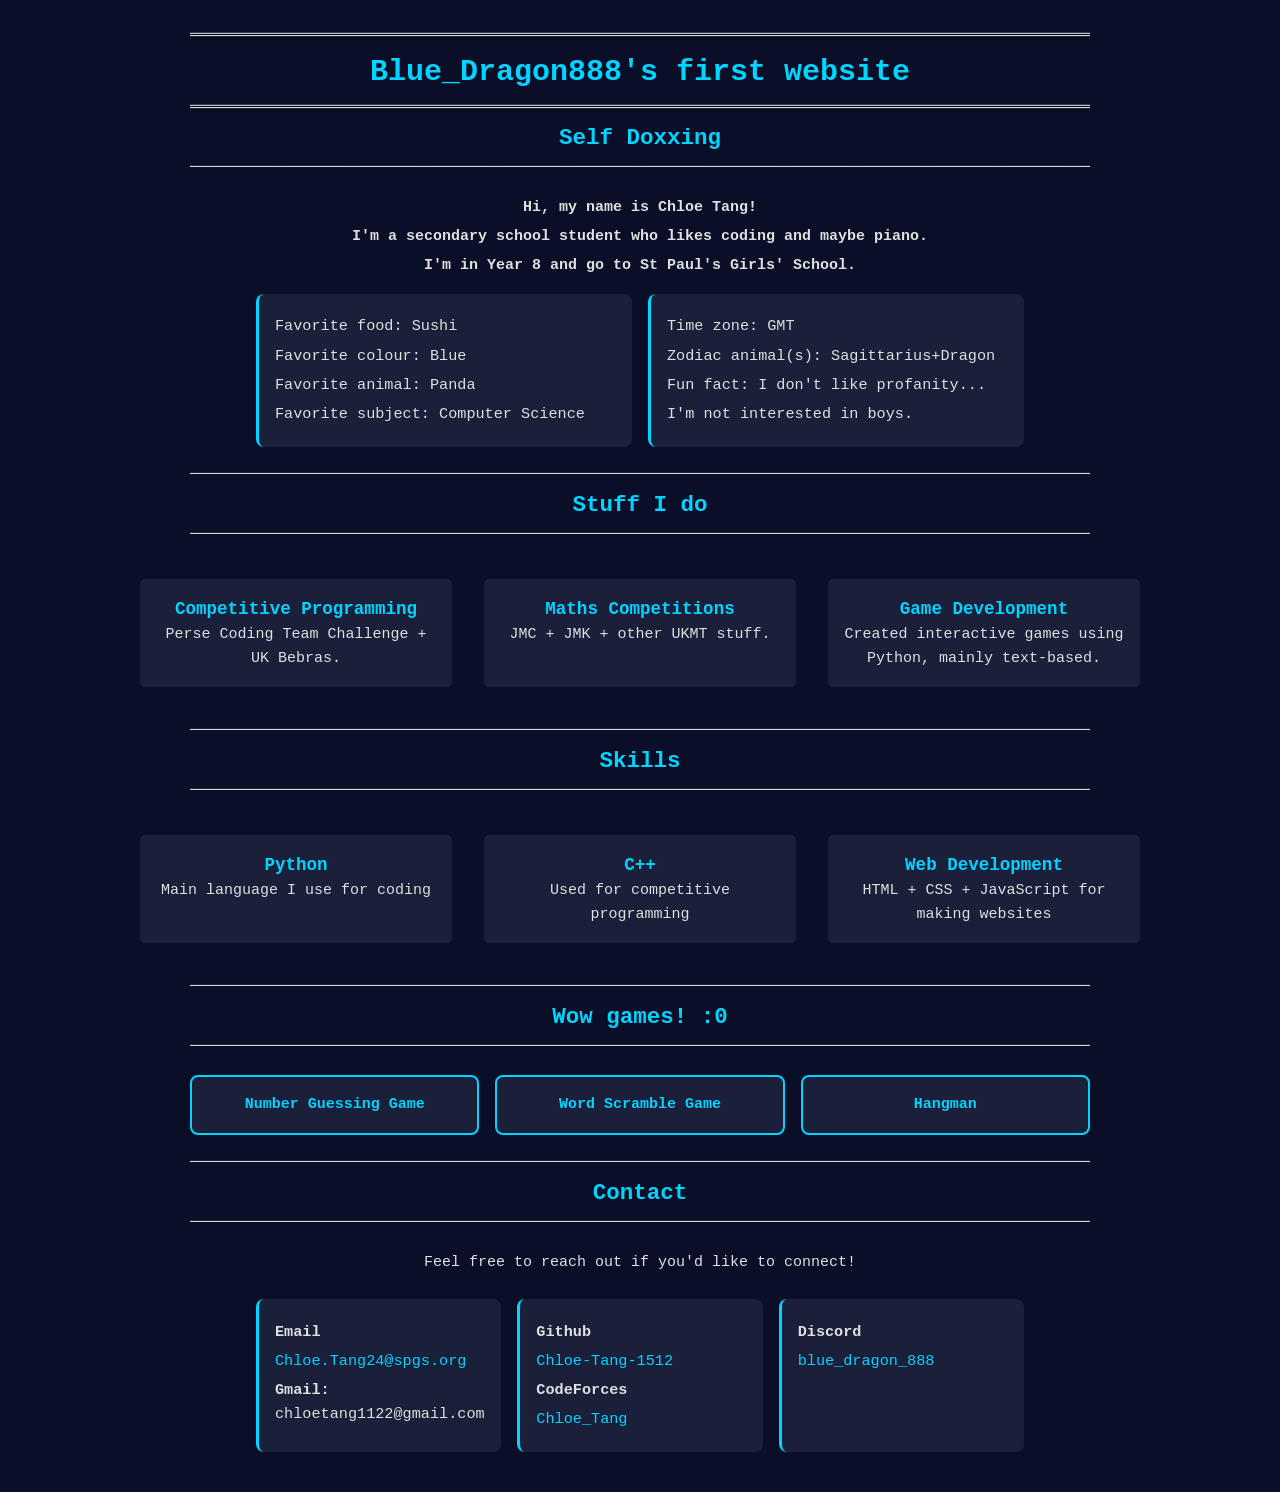
<file: index.html>
<!DOCTYPE html>
<html lang="en">
<head>
    <meta charset="UTF-8">
    <meta name="viewport" content="width=device-width, initial-scale=1.0">
    <title>Blue_Dragon888.com</title>
    <link rel="stylesheet" href="hmwk0.css">
    <link rel="apple-touch-icon" sizes="180x180" href="apple-touch-icon.png">
    <link rel="icon" type="image/png" sizes="32x32" href="favicon-32x32.png">
    <link rel="icon" type="image/png" sizes="16x16" href="favicon-16x16.png">
    <link rel="manifest" href="site.webmanifest">
</head>
<body>
    <br>
    <p>════════════════════════════════════════════════════════════════════════════════════════════════════</p>
    <h1>Blue_Dragon888's first website</h1>
    <p>════════════════════════════════════════════════════════════════════════════════════════════════════</p>

    <h2>Self Doxxing</h2>
    <p>────────────────────────────────────────────────────────────────────────────────────────────────────</p>
    
    <div class="about-section">
        <div class="about-intro">
            <p><strong>Hi, my name is Chloe Tang!</strong></p>
            <p><strong>I'm a secondary school student who likes coding and maybe piano.</strong></p>
            <p><strong>I'm in Year 8 and go to St Paul's Girls' School.</strong></p>
        </div>

        <div class="about-grid">
            <div class="info-box">
                <p>Favorite food: Sushi</p>
                <p>Favorite colour: Blue</p>
                <p>Favorite animal: Panda</p>
                <p>Favorite subject: Computer Science</p>
            </div>

            <div class="info-box">
                <p>Time zone: GMT</p>
                <p>Zodiac animal(s): Sagittarius+Dragon</p>
                <p>Fun fact: I don't like profanity...</p>
                <p>I'm not interested in boys.</p>
            </div>
        </div>
    </div>

    <p>────────────────────────────────────────────────────────────────────────────────────────────────────</p>

    <h2>Stuff I do</h2>
    <p>────────────────────────────────────────────────────────────────────────────────────────────────────</p>
    <div class="activities">
        <div>
            <h3>Competitive Programming</h3>
            <p>Perse Coding Team Challenge + UK Bebras.</p>
        </div>

        <div>
            <h3>Maths Competitions</h3>
            <p>JMC + JMK + other UKMT stuff.</p>
        </div>

        <div>
            <h3>Game Development</h3>
            <p>Created interactive games using Python, mainly text-based.</p>
        </div>
    </div>

    <p>────────────────────────────────────────────────────────────────────────────────────────────────────</p>
    <h2>Skills</h2>
    <p>────────────────────────────────────────────────────────────────────────────────────────────────────</p>
    <div class="skills">
        <div>
            <h3>Python</h3>
            <p>Main language I use for coding</p>
        </div>

        <div>
            <h3>C++</h3>
            <p>Used for competitive programming</p>
        </div>

        <div>
            <h3>Web Development</h3>
            <p>HTML + CSS + JavaScript for making websites</p>
        </div>
    </div>

    <p>────────────────────────────────────────────────────────────────────────────────────────────────────</p>
    <h2>Wow games! :0</h2>
    <p>────────────────────────────────────────────────────────────────────────────────────────────────────</p>
    <div class="games-grid">
        <a href="game.html" class="game-link">Number Guessing Game</a>
        <a href="wordScramble.html" class="game-link">Word Scramble Game</a>
        <a href="hangman.html" class="game-link">Hangman</a>
    </div>

    <p>────────────────────────────────────────────────────────────────────────────────────────────────────</p>
    <h2>Contact</h2>
    <p>────────────────────────────────────────────────────────────────────────────────────────────────────</p>
    
    <div class="contact-section">
        <p>Feel free to reach out if you'd like to connect!</p>
        <div class="contact-grid">
            <div class="contact-box">
                <p><strong>Email</strong></p>
                <p><a href="mailto:Chloe.Tang24@spgs.org">Chloe.Tang24@spgs.org</a></p>
                <p><strong>Gmail:</strong> chloetang1122@gmail.com</p>
            </div>
            <div class="contact-box">
                <p><strong>Github</strong></p>
                <p><a href="https://github.com/Chloe-Tang-1512" target="_blank">Chloe-Tang-1512</a></p>
                <p><strong>CodeForces</strong></p>
                <p><a href="https://codeforces.com/profile/Chloe_Tang" target="_blank">Chloe_Tang</a></p>
            </div>
            <div class="contact-box">
                <p><strong>Discord</strong></p>
                <p><a href="https://discord.com/users/blue_dragon_888" target="_blank">blue_dragon_888</a></p>
            </div>
        </div>
    </div>

    <br>
</body>
</html>
</file>
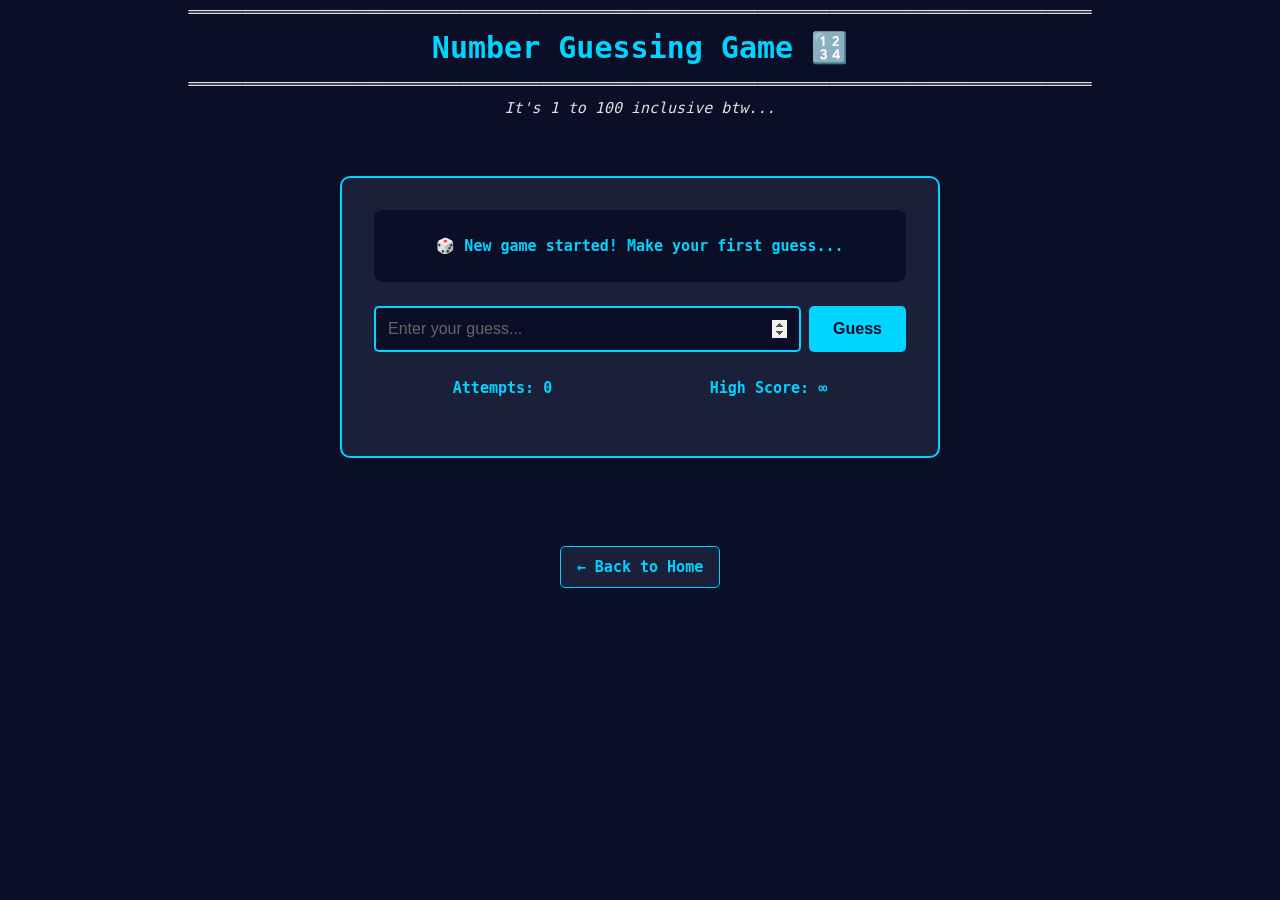
<file: game.html>
<!DOCTYPE html>
<html lang="en">
<head>
    <meta charset="UTF-8">
    <meta name="viewport" content="width=device-width, initial-scale=1.0">
    <title>Number Guessing Game - Blue_Dragon888</title>
    <link rel="stylesheet" href="./hmwk0.css">
    <link rel="apple-touch-icon" sizes="180x180" href="./apple-touch-icon.png">
    <link rel="icon" type="image/png" sizes="32x32" href="./favicon-32x32.png">
    <link rel="icon" type="image/png" sizes="16x16" href="./favicon-16x16.png">
    <link rel="manifest" href="./site.webmanifest">
</head>
<body>
    <p>════════════════════════════════════════════════════════════════════════════════════════════════════</p>
    <h1>Number Guessing Game 🔢</h1>
    <p>════════════════════════════════════════════════════════════════════════════════════════════════════</p>
    <p><i>It's 1 to 100 inclusive btw...</i></p>
    <br>
    
    <div class="game-container">
        <div id="gameDisplay" class="game-display"></div>
        <div class="game-input">
            <input type="number" id="guessInput" placeholder="Enter your guess..." min="1" max="100">
            <button id="guessBtn" class="btn btn-primary">Guess</button>
        </div>
        <div class="game-stats">
            <p>Attempts: <span id="attempts">0</span></p>
            <p>High Score: <span id="highScore">∞</span></p>
        </div>
        <button id="newGameBtn" class="btn btn-secondary" style="display:none;">New Game</button>
    </div>

    <br>
    <p><a href="index.html" class="back-link">← Back to Home</a></p>
    <br>
    
    <script src="hmwk0.js"></script>
</body>
</html>
</file>
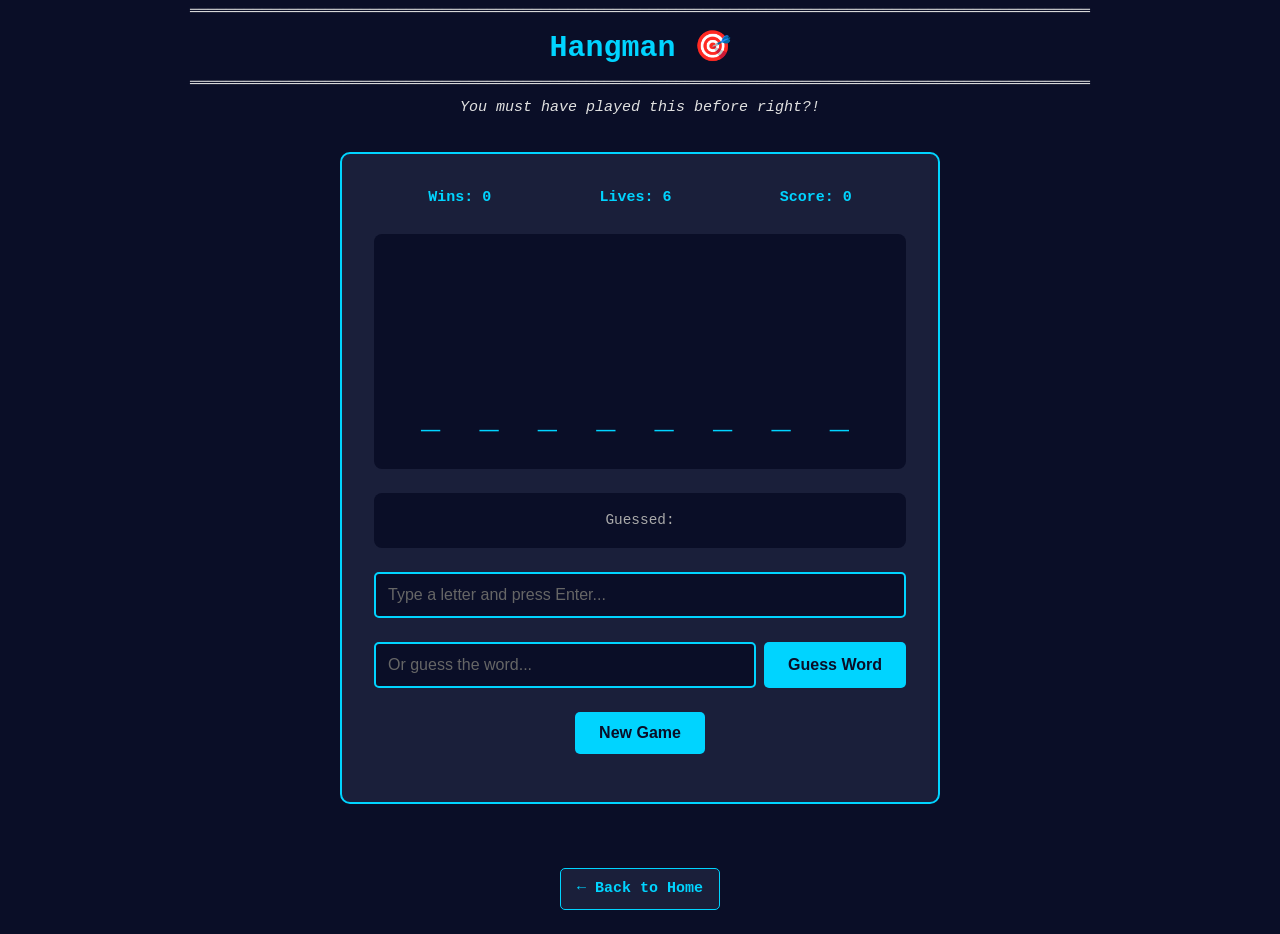
<file: hangman.html>
<!DOCTYPE html>
<html lang="en">
<head>
    <meta charset="UTF-8">
    <meta name="viewport" content="width=device-width, initial-scale=1.0">
    <title>Hangman Game - Blue_Dragon888</title>
    <link rel="stylesheet" href="hmwk0.css">
    <link rel="apple-touch-icon" sizes="180x180" href="../apple-touch-icon.png">
    <link rel="icon" type="image/png" sizes="32x32" href="../favicon-32x32.png">
    <link rel="icon" type="image/png" sizes="16x16" href="../favicon-16x16.png">
    <link rel="manifest" href="site.webmanifest">
</head>
<body>
    <p>════════════════════════════════════════════════════════════════════════════════════════════════════</p>
    <h1>Hangman 🎯</h1>
    <p>════════════════════════════════════════════════════════════════════════════════════════════════════</p>
    <p><i>You must have played this before right?!</i></p>
    
    <div class="game-container">
        <div class="game-stats">
            <p>Wins: <span id="wins">0</span></p>
            <p>Lives: <span id="lives">6</span></p>
            <p>Score: <span id="score">0</span></p>
        </div>

        <div class="hangman-display">
            <div class="hangman-drawing" id="hangman"></div>
            <div id="word" class="word-display">_ _ _ _ _</div>
        </div>

        <div class="guessed-letters">
            <p>Guessed: <span id="guessed"></span></p>
        </div>

        <div class="game-input">
            <input type="text" id="letterInput" placeholder="Type a letter and press Enter..." maxlength="1" autocomplete="off">
        </div>

        <div class="game-input">
            <input type="text" id="wordInput" placeholder="Or guess the word..." autocomplete="off">
            <button id="guessWordBtn" class="btn btn-primary">Guess Word</button>
        </div>

        <div id="feedback" class="game-feedback" style="display:none;"></div>

        <div class="game-buttons">
            <button id="newGameBtn" class="btn btn-primary">New Game</button>
        </div>

        <div id="gameOver" class="game-over" style="display:none;">
            <h2 id="gameOverTitle">Game Over!</h2>
            <p id="gameOverMessage"></p>
            <p>The word was: <strong id="revealWord"></strong></p>
            <button id="playAgainBtn" class="btn btn-primary">Play Again</button>
        </div>
    </div>

    <p><a href="index.html" class="back-link">← Back to Home</a></p>
    
    <script src="hangman.js"></script>
    <br>
</body>
</html>
</file>
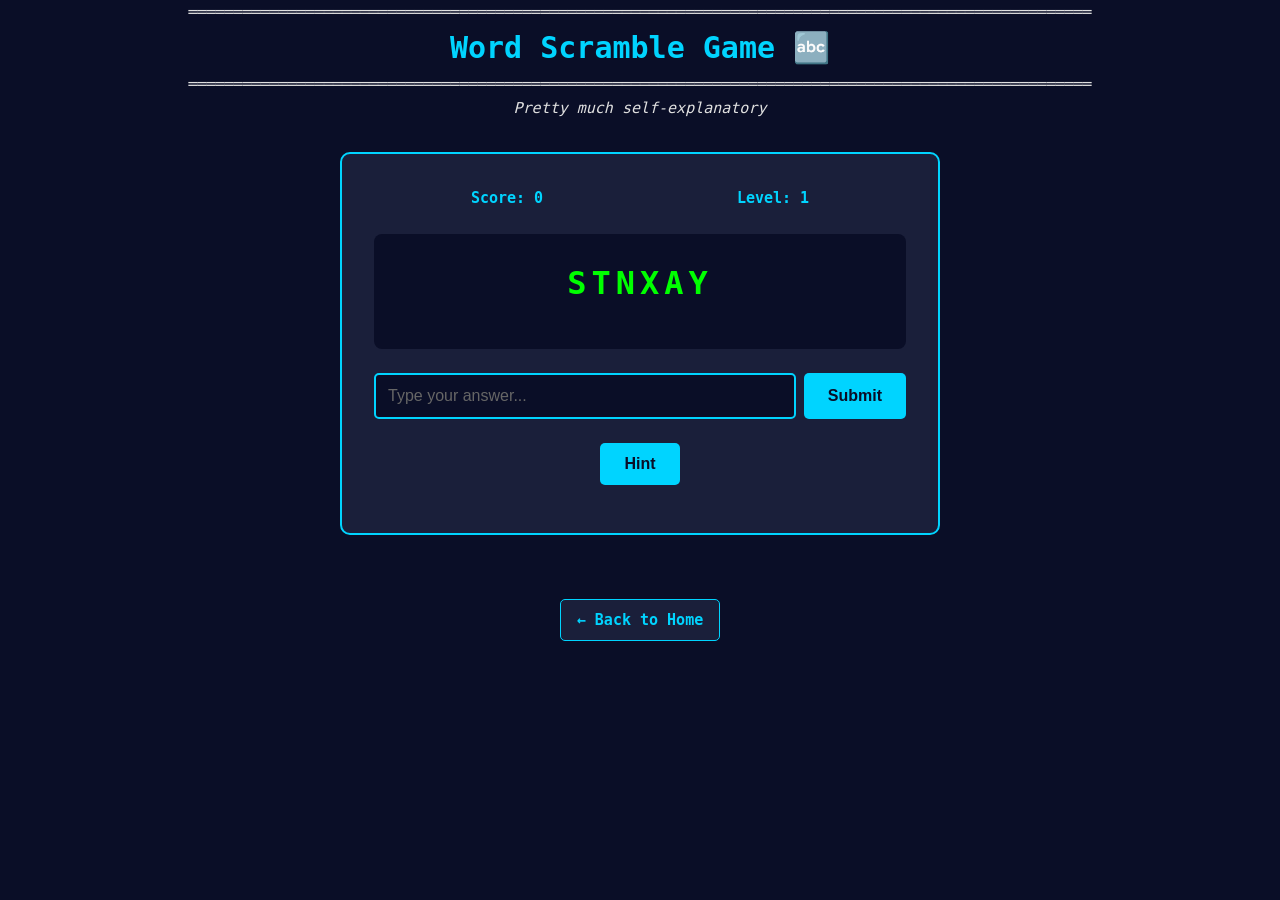
<file: wordScramble.html>
<!DOCTYPE html>
<html lang="en">
<head>
    <meta charset="UTF-8">
    <meta name="viewport" content="width=device-width, initial-scale=1.0">
    <title>Word Scramble Game - Blue_Dragon888</title>
    <link rel="stylesheet" href="hmwk0.css">
    <link rel="apple-touch-icon" sizes="180x180" href="../apple-touch-icon.png">
    <link rel="icon" type="image/png" sizes="32x32" href="../favicon-32x32.png">
    <link rel="icon" type="image/png" sizes="16x16" href="../favicon-16x16.png">
    <link rel="manifest" href="site.webmanifest">
</head>
<body>
    <p>════════════════════════════════════════════════════════════════════════════════════════════════════</p>
    <h1>Word Scramble Game 🔤</h1>
    <p>════════════════════════════════════════════════════════════════════════════════════════════════════</p>
    <p><i>Pretty much self-explanatory</i></p>
    
    <div class="game-container">
        <div class="game-stats">
            <p>Score: <span id="score">0</span></p>
            <p>Level: <span id="level">1</span></p>
        </div>

        <div class="scramble-display">
            <p id="scrambled" class="scrambled-word">LOADING...</p>
            <p id="hint" class="hint"></p>
        </div>

        <div class="game-input">
            <input type="text" id="answerInput" placeholder="Type your answer..." autocomplete="off">
            <button id="submitBtn" class="btn btn-primary">Submit</button>
        </div>

        <div id="feedback" class="game-feedback" style="display:none;"></div>

        <div class="game-buttons">
            <button id="hintBtn" class="btn btn-primary">Hint</button>
            <button id="nextBtn" class="btn btn-primary" style="display:none;">Next Word</button>
        </div>

        <div id="gameOver" class="game-over" style="display:none;">
            <h2>Game Over!</h2>
            <p>Final Score: <span id="finalScore">0</span></p>
            <button id="playAgainBtn" class="btn btn-primary">Play Again</button>
        </div>
    </div>

    <p><a href="index.html" class="back-link">← Back to Home</a></p>
    
    <script src="wordScramble.js"></script>
    <br>
</body>
</html>
</file>
<file: hmwk0.css>
* {
    margin: 0;
    padding: 0;
    box-sizing: border-box;
}

body {
    font: 15px Verdana, monospace;
    background-color: #0a0e27;
    color: #e0e0e0;
    line-height: 1.6;
}

p {
    text-align: center;
}

h1, h2, h3, h4, h5, h6 {
    text-align: center;
    color: #00d4ff;
}

a {
    color: #00d4ff;
    text-decoration: none;
}

a:hover {
    text-decoration: underline;
}

.games-grid, .about-grid, .contact-grid {
    display: grid;
    grid-template-columns: repeat(auto-fit, minmax(250px, 1fr));
    gap: 1rem;
    max-width: 900px;
    margin: 1rem auto;
}

.contact-grid {
    grid-template-columns: repeat(auto-fit, minmax(200px, 1fr));
    gap: 1rem;
    margin-bottom: 1rem;
}

.activities, .skills {
    display: flex;
    flex-wrap: wrap;
    justify-content: center;
    gap: 2rem;
    max-width: 1000px;
    margin: 2rem auto;
}

.activities > div, .skills > div {
    flex: 1 1 250px;
    min-width: 250px;
    padding: 1rem;
    background-color: #1a1f3a;
    border-radius: 5px;
}

.about-section, .contact-section {
    max-width: 800px;
    margin: 1rem auto;
    padding: 0 1rem;
}

.about-intro {
    text-align: center;
    margin-bottom: 1rem;
}

.about-intro p {
    margin: 0.3rem 0;
}

.contact-section > p {
    margin-bottom: 1.5rem;
}

.game-link, .info-box, .contact-box {
    background-color: #1a1f3a;
    border-radius: 8px;
    padding: 1rem;
}

.game-link {
    display: inline-block;
    border: 2px solid #00d4ff;
    font-weight: bold;
    text-align: center;
}

.info-box, .contact-box {
    border-left: 3px solid #00d4ff;
}

.game-link:hover, .back-link:hover {
    background-color: #1a1f3a;
    color: #00d4ff;
    text-decoration: none;
}

.back-link {
    display: inline-block;
    margin-top: 2rem;
    padding: 0.5rem 1rem;
    background-color: #1a1f3a;
    border: 1px solid #00d4ff;
    border-radius: 5px;
    font-weight: bold;
}

.info-box p, .contact-box p {
    text-align: left;
    margin: 0.3rem 0;
    font-size: 0.95rem;
}

.contact-box a {
    color: #00d4ff;
    text-decoration: none;
}

.contact-box a:hover {
    text-decoration: underline;
}

.game-container {
    max-width: 600px;
    margin: 2rem auto;
    background-color: #1a1f3a;
    padding: 2rem;
    border-radius: 10px;
    border: 2px solid #00d4ff;
}

.game-stats {
    display: flex;
    justify-content: space-around;
    margin-bottom: 1.5rem;
}

.game-stats p {
    color: #00d4ff;
    font-weight: bold;
}

.game-display, .scramble-display, .hangman-display, .guessed-letters {
    background-color: #0a0e27;
    padding: 1.5rem;
    border-radius: 8px;
    margin-bottom: 1.5rem;
    text-align: center;
}

.guessed-letters {
    padding: 1rem;
    color: #aaa;
    font-size: 0.9rem;
}

#guessed {
    color: #00d4ff;
    font-weight: bold;
}

.game-display {
    color: #00d4ff;
    font-weight: bold;
    min-height: 60px;
    display: flex;
    align-items: center;
    justify-content: center;
}

.hangman-drawing {
    font-family: monospace;
    white-space: pre;
    color: #ff6666;
    font-weight: bold;
    min-height: 120px;
    margin-bottom: 1rem;
    font-size: 1.2rem;
}

.word-display {
    font-size: 2rem;
    color: #00d4ff;
    font-weight: bold;
    letter-spacing: 10px;
    word-break: break-all;
}

.scrambled-word {
    font-size: 2rem;
    color: #00ff00;
    font-weight: bold;
    letter-spacing: 5px;
    margin-bottom: 1rem;
}

.hint {
    color: #aaa;
    font-style: italic;
    font-size: 0.95rem;
}

.game-input {
    display: flex;
    gap: 0.5rem;
    margin-bottom: 1.5rem;
}

#letterInput, #guessInput, #answerInput, #wordInput {
    flex: 1;
    padding: 0.75rem;
    background-color: #0a0e27;
    border: 2px solid #00d4ff;
    color: #00d4ff;
    border-radius: 5px;
    font-size: 1rem;
}

#letterInput::placeholder, #guessInput::placeholder, #answerInput::placeholder, #wordInput::placeholder {
    color: #666;
}

#letterInput:focus, #guessInput:focus, #answerInput:focus, #wordInput:focus {
    outline: none;
}

.btn {
    padding: 0.75rem 1.5rem;
    font-size: 1rem;
    border: none;
    border-radius: 5px;
    cursor: pointer;
    font-weight: bold;
}

.btn-primary {
    background-color: #00d4ff;
    color: #0a0e27;
}

.btn-primary:hover:not(:disabled) {
    background-color: #00d4ff;
    color: #0a0e27;
}

.btn-primary:disabled {
    opacity: 0.5;
    cursor: not-allowed;
}

.game-buttons {
    display: flex;
    gap: 0.5rem;
    justify-content: center;
    margin-bottom: 1rem;
}

.game-buttons .btn {
    padding: 0.75rem 1.5rem;
}

.game-feedback {
    background-color: #0a0e27;
    padding: 1rem;
    border-radius: 8px;
    text-align: center;
    font-weight: bold;
    margin-bottom: 1rem;
    color: #00d4ff;
    border: 1px solid #00d4ff;
}

.game-feedback.correct {
    color: #00ff00;
    border-color: #00ff00;
}

.game-feedback.wrong {
    color: #ff6666;
    border-color: #ff6666;
}

.game-over {
    text-align: center;
    padding: 2rem;
    background-color: #0a0e27;
    border-radius: 8px;
    border: 2px solid #00d4ff;
}

.game-over h2 {
    margin-bottom: 1rem;
    color: #00d4ff;
}

.game-over p {
    margin: 0.75rem 0;
    font-size: 1.1rem;
    color: #aaa;
}

#gameOverMessage {
    color: #00d4ff;
    font-weight: bold;
}

#revealWord {
    color: #00ff00;
}

#playAgainBtn {
    margin-top: 1rem;
}

@media (max-width: 600px) {
    .about-grid, .contact-grid, .games-grid {
        grid-template-columns: 1fr;
    }

    .game-buttons {
        flex-direction: column;
    }

    .game-buttons .btn {
        width: 100%;
    }

    .word-display {
        font-size: 1.5rem;
        letter-spacing: 5px;
    }
}
</file>
